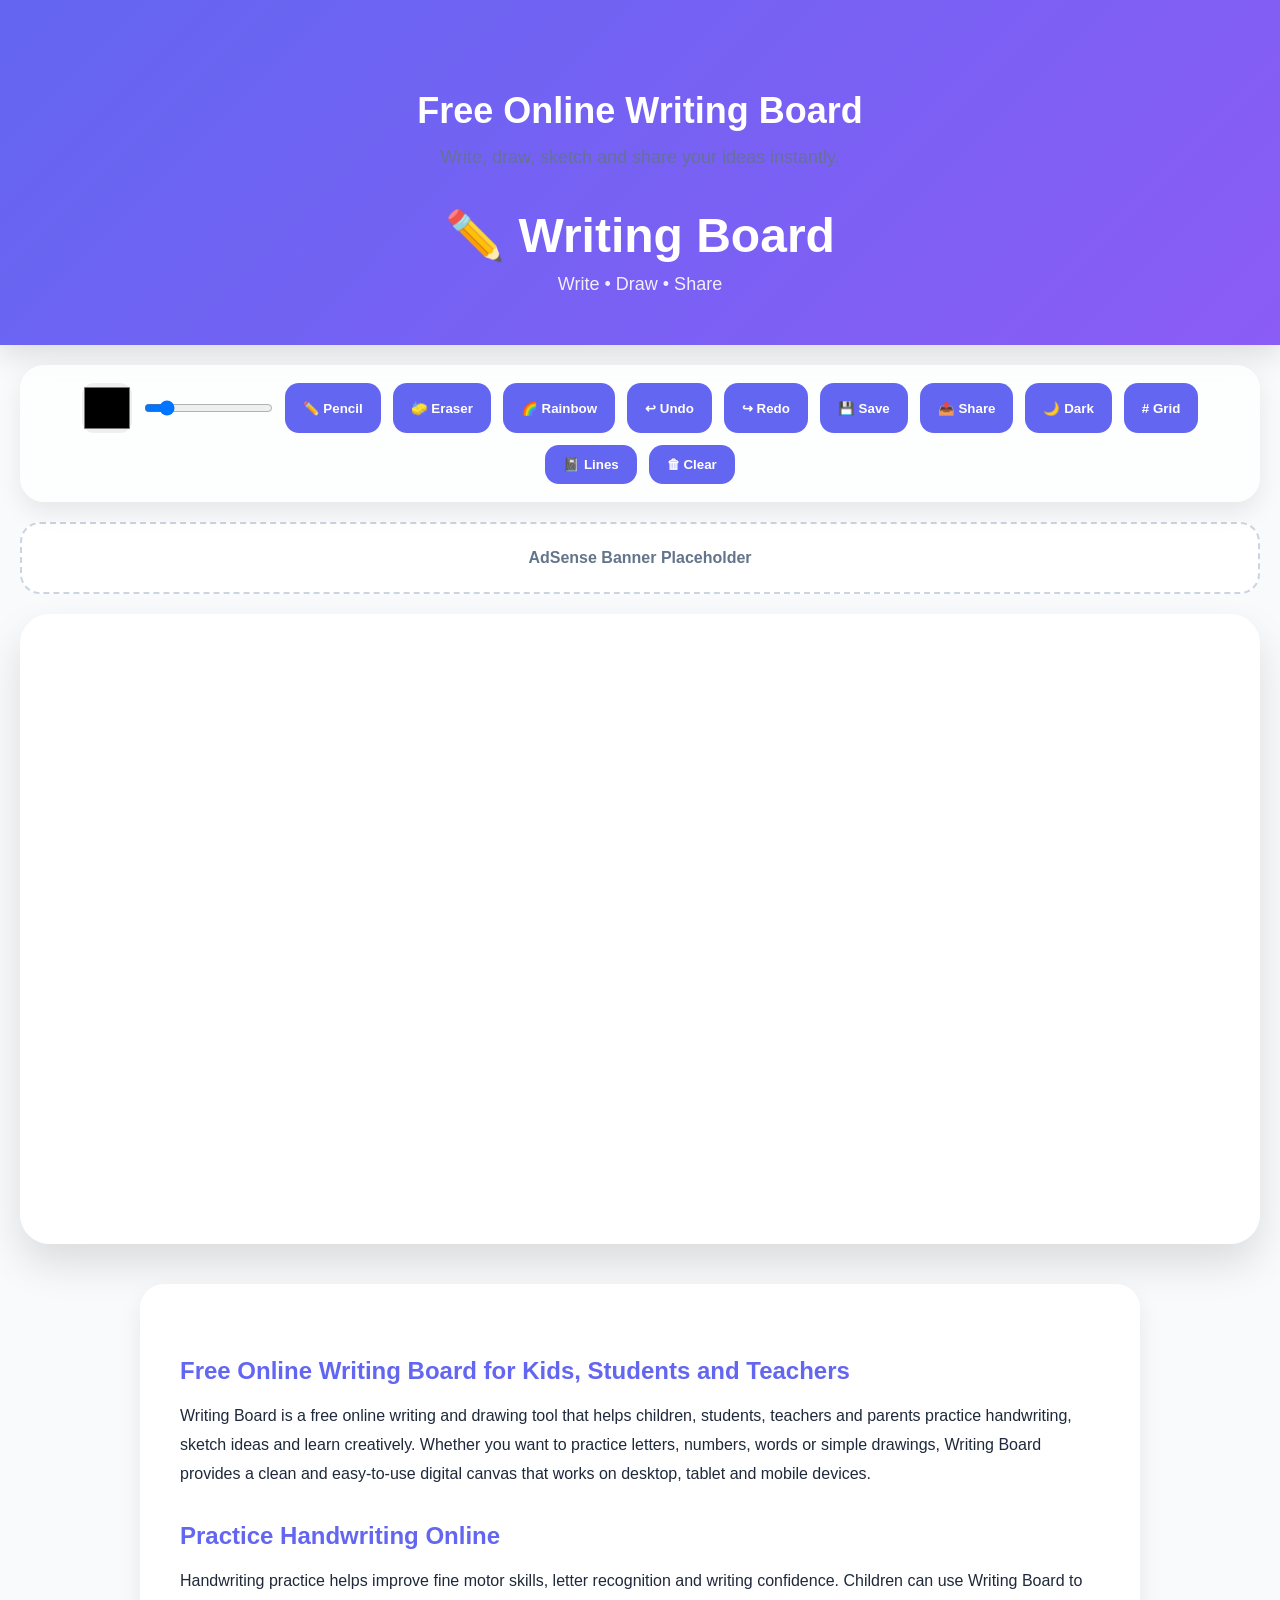
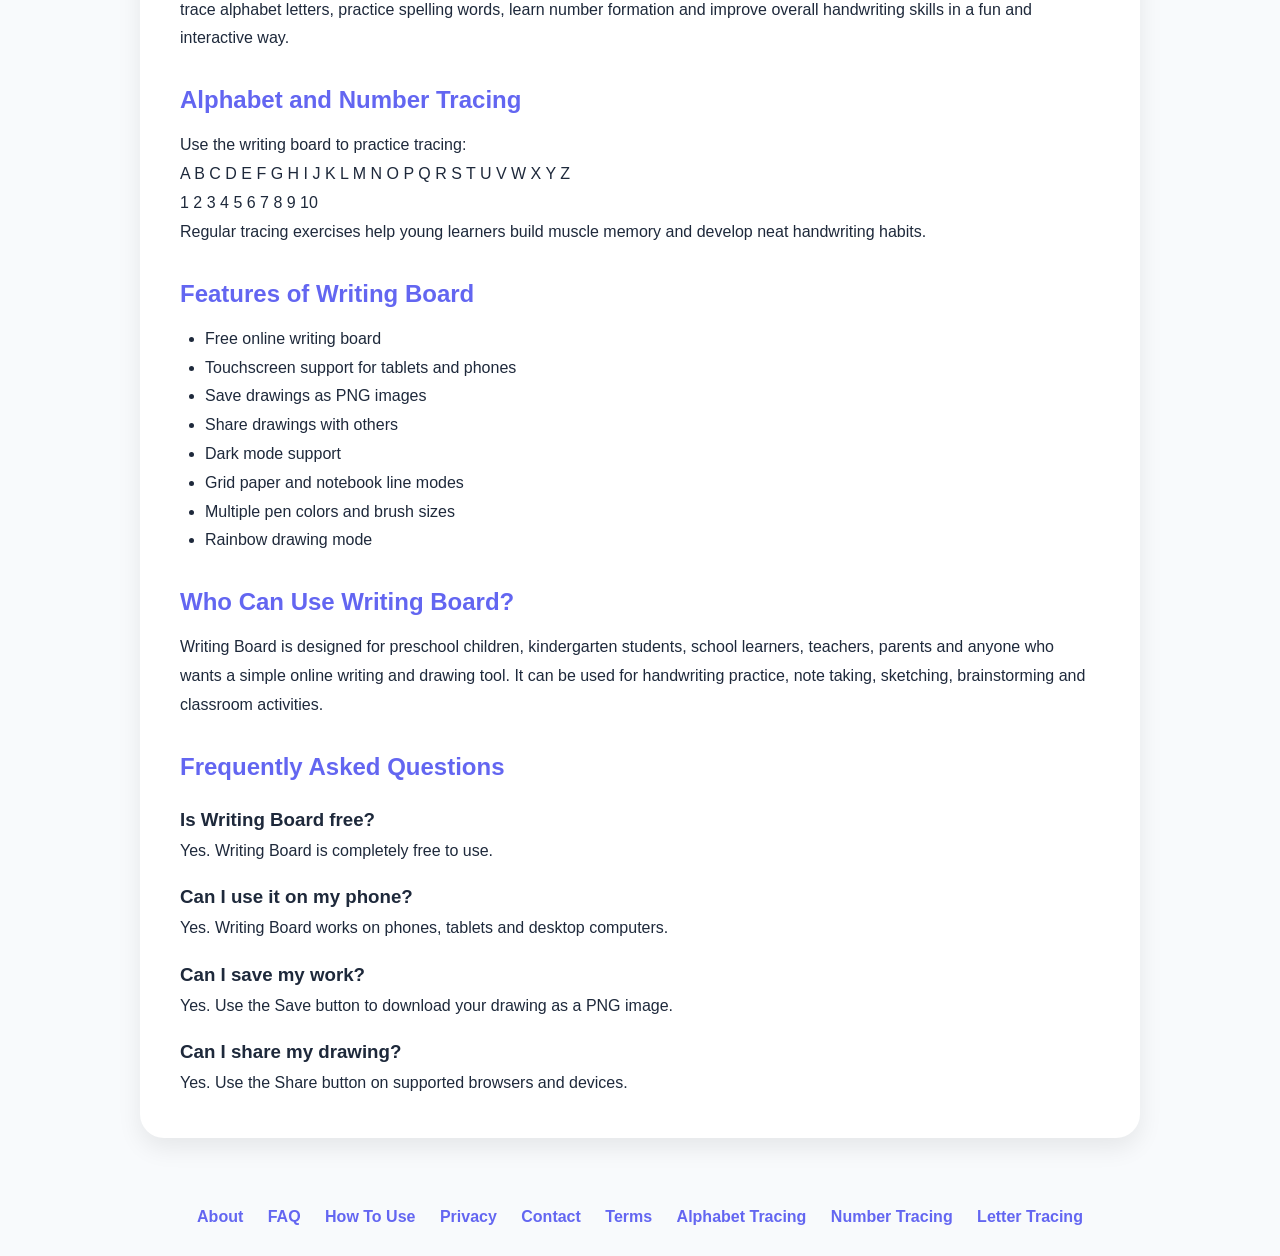
<file: index.html>
<!DOCTYPE html>
<html lang="en">
<head>
     <!-- Google Analytics -->
<script async src="https://www.googletagmanager.com/gtag/js?id=G-ABC123XYZ9"></script>

<script>
window.dataLayer = window.dataLayer || [];
function gtag(){dataLayer.push(arguments);}
gtag('js', new Date());

gtag('config', 'G-NNJSKDGJXG');
</script>
<script async src="https://pagead2.googlesyndication.com/pagead/js/adsbygoogle.js?client=ca-pub-2340172597893416"
     crossorigin="anonymous"></script>
<meta charset="UTF-8">
<meta name="viewport" content="width=device-width, initial-scale=1.0">
<meta name="google-site-verification" content="EezUVL0biEJZZ7mpiuoZULSgtuQbt0Uj3b7gkL1ntqY" />
<title>Writing Board</title>
<link rel="stylesheet" href="style.css">
</head>

<body>

<header class="header">
    <section class="hero">

<h2>
Free Online Writing Board
</h2>

<p>
Write, draw, sketch and share
your ideas instantly.
</p>

</section>
    <h1>✏️ Writing Board</h1>
    <p>Write • Draw • Share</p>
</header>

<div class="toolbar">

    <input type="color" id="colorPicker" value="#000000">

    <input type="range"
           id="brushSize"
           min="1"
           max="30"
           value="5">

    <button id="pencilBtn">✏️ Pencil</button>
    <button id="eraserBtn">🧽 Eraser</button>
    <button id="rainbowBtn">🌈 Rainbow</button>

    <button id="undoBtn">↩ Undo</button>
    <button id="redoBtn">↪ Redo</button>

    <button id="saveBtn">💾 Save</button>
    <button id="shareBtn">📤 Share</button>

    <button id="darkBtn">🌙 Dark</button>
    <button id="gridBtn"># Grid</button>
    <button id="lineBtn">📓 Lines</button>

    <button id="clearBtn">🗑 Clear</button>

</div>

<div class="ad-box">
    AdSense Banner Placeholder
</div>

<div class="canvas-wrapper">
    <canvas id="canvas"></canvas>
</div>
    <section class="content">

<h2>Free Online Writing Board for Kids, Students and Teachers</h2>

<p>
Writing Board is a free online writing and drawing tool that helps children, students, teachers and parents practice handwriting, sketch ideas and learn creatively. Whether you want to practice letters, numbers, words or simple drawings, Writing Board provides a clean and easy-to-use digital canvas that works on desktop, tablet and mobile devices.
</p>

<h2>Practice Handwriting Online</h2>

<p>
Handwriting practice helps improve fine motor skills, letter recognition and writing confidence. Children can use Writing Board to trace alphabet letters, practice spelling words, learn number formation and improve overall handwriting skills in a fun and interactive way.
</p>

<h2>Alphabet and Number Tracing</h2>

<p>
Use the writing board to practice tracing:
</p>

<p>
A B C D E F G H I J K L M N O P Q R S T U V W X Y Z
</p>

<p>
1 2 3 4 5 6 7 8 9 10
</p>

<p>
Regular tracing exercises help young learners build muscle memory and develop neat handwriting habits.
</p>

<h2>Features of Writing Board</h2>

<ul>
<li>Free online writing board</li>
<li>Touchscreen support for tablets and phones</li>
<li>Save drawings as PNG images</li>
<li>Share drawings with others</li>
<li>Dark mode support</li>
<li>Grid paper and notebook line modes</li>
<li>Multiple pen colors and brush sizes</li>
<li>Rainbow drawing mode</li>
</ul>

<h2>Who Can Use Writing Board?</h2>

<p>
Writing Board is designed for preschool children, kindergarten students, school learners, teachers, parents and anyone who wants a simple online writing and drawing tool. It can be used for handwriting practice, note taking, sketching, brainstorming and classroom activities.
</p>

<h2>Frequently Asked Questions</h2>

<h3>Is Writing Board free?</h3>
<p>Yes. Writing Board is completely free to use.</p>

<h3>Can I use it on my phone?</h3>
<p>Yes. Writing Board works on phones, tablets and desktop computers.</p>

<h3>Can I save my work?</h3>
<p>Yes. Use the Save button to download your drawing as a PNG image.</p>

<h3>Can I share my drawing?</h3>
<p>Yes. Use the Share button on supported browsers and devices.</p>

</section>

<footer>
    <a href="about.html">About</a>
    <a href="faq.html">FAQ</a>
    <a href="how-to-use.html">How To Use</a>
    <a href="privacy.html">Privacy</a>
    <a href="contact.html">Contact</a>
    <a href="terms.html">Terms</a>
    <a href="alphabet-tracing.html">Alphabet Tracing</a>

<a href="number-tracing.html">Number Tracing</a>

<a href="letter-tracing.html">Letter Tracing</a>
</footer>

<script src="script.js"></script>

</body>
</html>
</file>
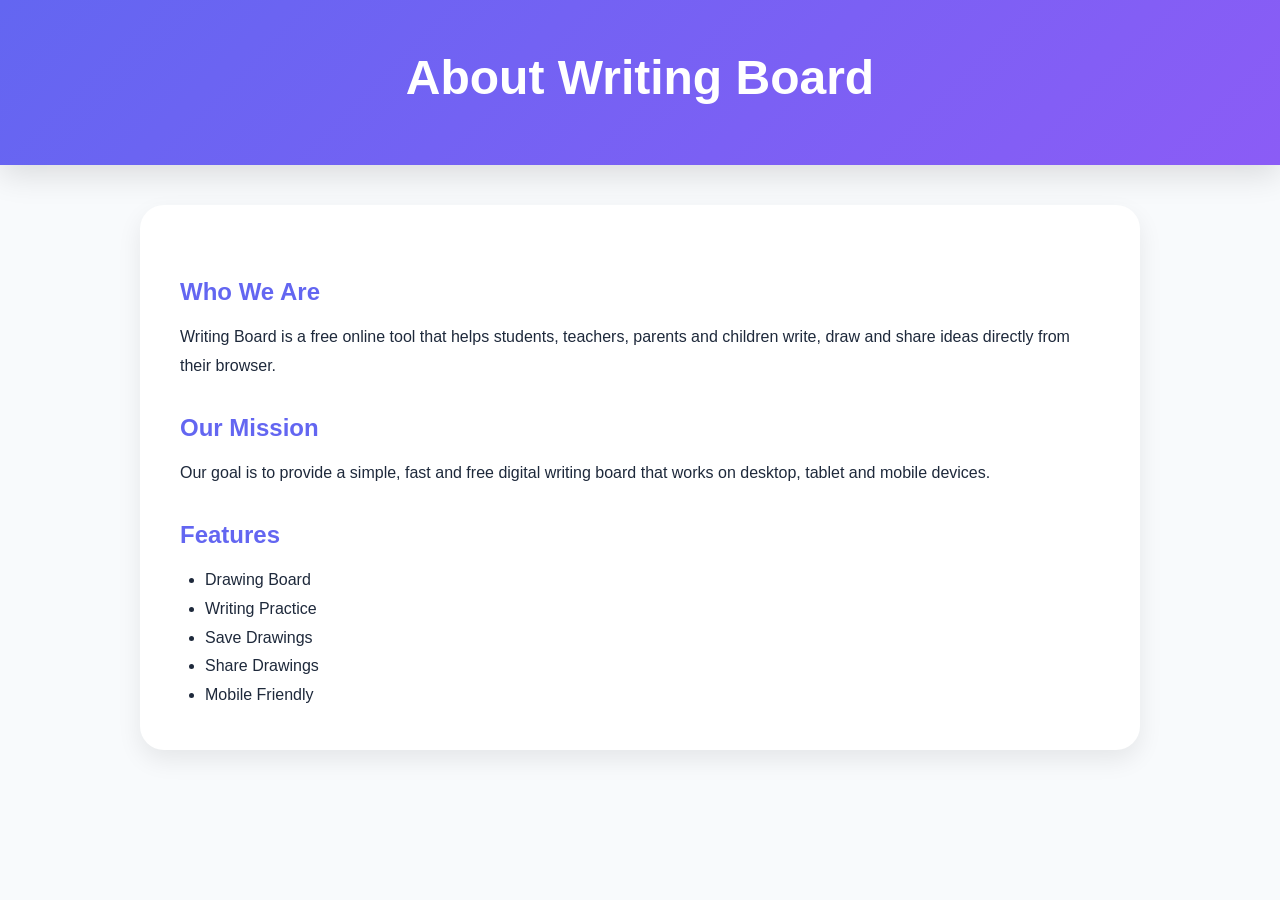
<file: about.html>
<!DOCTYPE html>
<html lang="en">
<head>
<script async src="https://www.googletagmanager.com/gtag/js?id=G-XXXXXXXXXX"></script>
<script>
window.dataLayer = window.dataLayer || [];
function gtag(){dataLayer.push(arguments);}
gtag('js', new Date());

gtag('config', 'G-NNJSKDGJXG');
</script>
<meta charset="UTF-8">
<meta name="viewport" content="width=device-width, initial-scale=1.0">
<title>About - Writing Board</title>
<link rel="stylesheet" href="style.css">
</head>

<body>

<header class="header">
<h1>About Writing Board</h1>
</header>

<div class="content">

<h2>Who We Are</h2>

<p>
Writing Board is a free online tool that helps students,
teachers, parents and children write, draw and share ideas
directly from their browser.
</p>

<h2>Our Mission</h2>

<p>
Our goal is to provide a simple, fast and free digital writing
board that works on desktop, tablet and mobile devices.
</p>

<h2>Features</h2>

<ul>
<li>Drawing Board</li>
<li>Writing Practice</li>
<li>Save Drawings</li>
<li>Share Drawings</li>
<li>Mobile Friendly</li>
</ul>

</div>

</body>
</html>
</file>
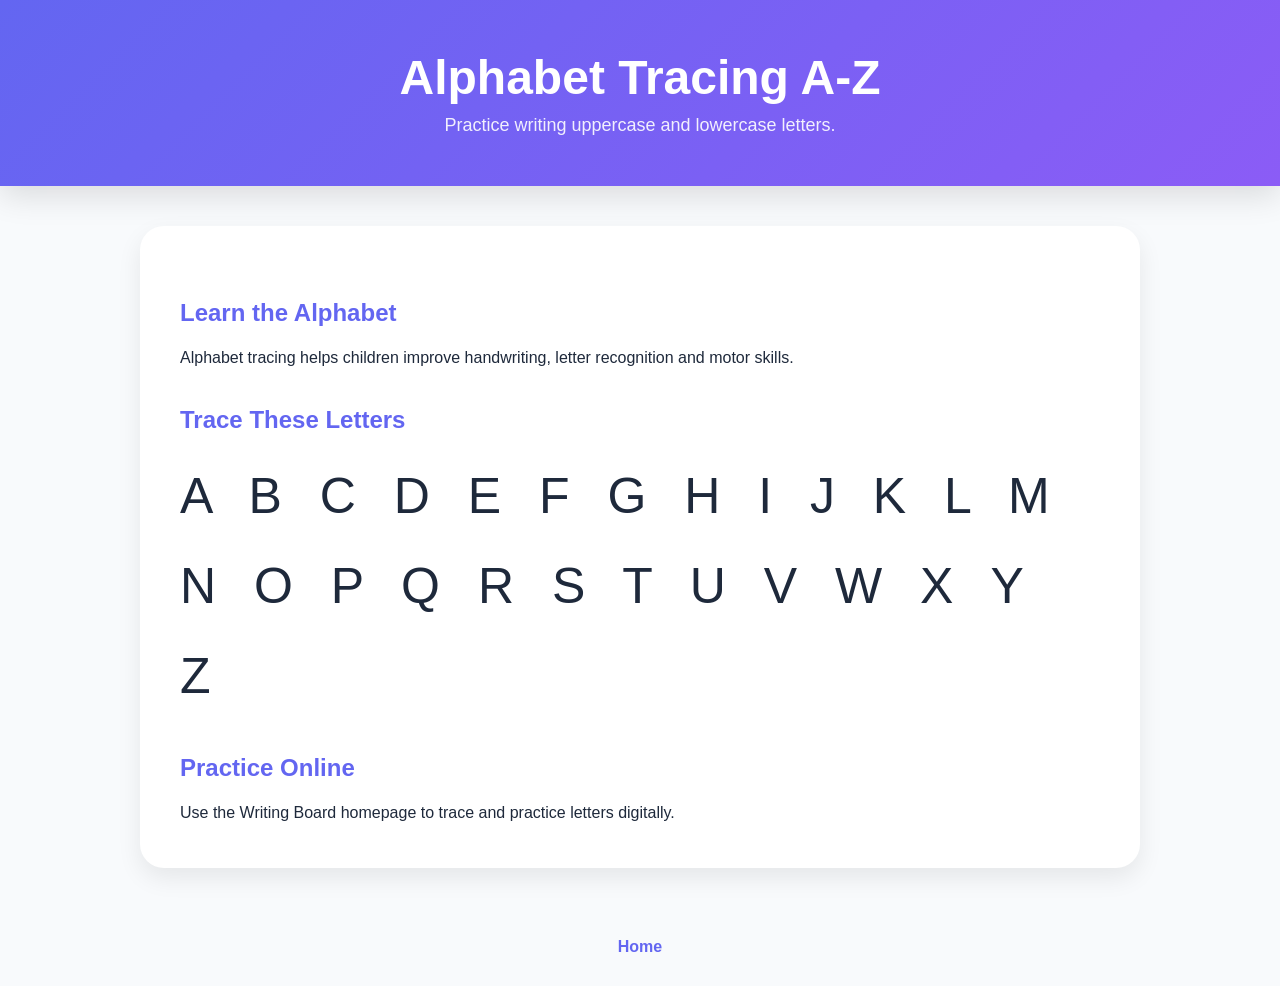
<file: alphabet-tracing.html>
<!DOCTYPE html>
<html lang="en">
<head>
<script async src="https://www.googletagmanager.com/gtag/js?id=G-XXXXXXXXXX"></script>
<script>
  window.dataLayer = window.dataLayer || [];
  function gtag(){dataLayer.push(arguments);}
  gtag('js', new Date());

  gtag('config', 'G-NNJSKDGJXG');
</script>

<script async src="https://www.googletagmanager.com/gtag/js?id=G-XXXXXXXXXX"></script>
<script>
window.dataLayer = window.dataLayer || [];
function gtag(){dataLayer.push(arguments);}
gtag('js', new Date());

gtag('config', 'G-NNJSKDGJXG');
</script>
<meta charset="UTF-8">
<meta name="viewport" content="width=device-width, initial-scale=1.0">

<title>Alphabet Tracing Worksheets A-Z | Writing Board</title>

<meta name="description"
content="Practice alphabet tracing online from A to Z. Free handwriting and letter tracing activities for kids and students.">

<link rel="stylesheet" href="style.css">
</head>

<body>

<header class="header">
<h1>Alphabet Tracing A-Z</h1>
<p>Practice writing uppercase and lowercase letters.</p>
</header>

<div class="content">

<h2>Learn the Alphabet</h2>

<p>
Alphabet tracing helps children improve handwriting,
letter recognition and motor skills.
</p>

<h2>Trace These Letters</h2>

<p style="font-size:50px; letter-spacing:12px;">
A B C D E F G H I J K L M
</p>

<p style="font-size:50px; letter-spacing:12px;">
N O P Q R S T U V W X Y Z
</p>

<h2>Practice Online</h2>

<p>
Use the Writing Board homepage to trace and practice
letters digitally.
</p>

</div>

<footer>
<a href="index.html">Home</a>
</footer>

</body>
</html>
</file>
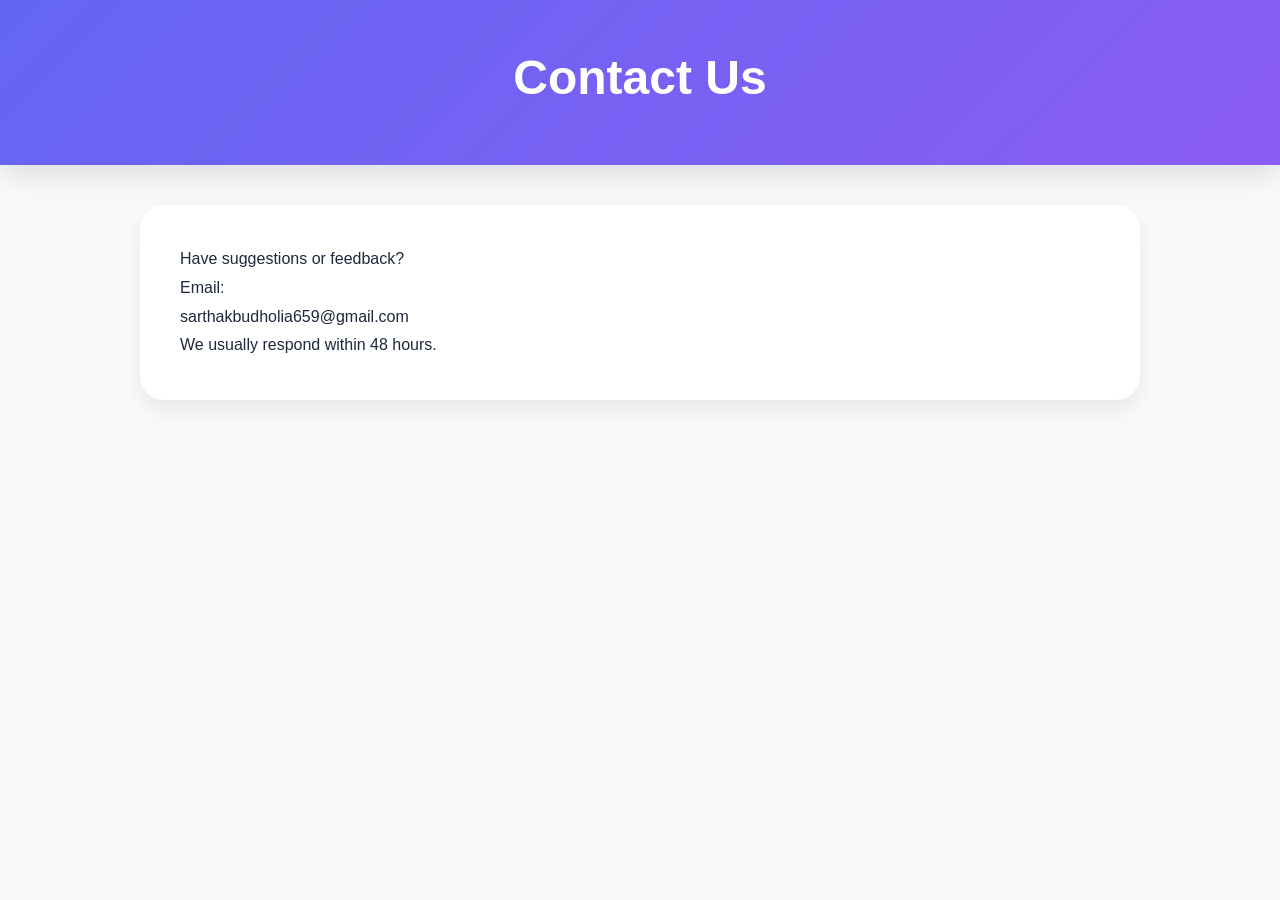
<file: contact.html>
<!DOCTYPE html>
<html lang="en">
<head>
  <script async src="https://www.googletagmanager.com/gtag/js?id=G-XXXXXXXXXX"></script>
<script>
  window.dataLayer = window.dataLayer || [];
  function gtag(){dataLayer.push(arguments);}
  gtag('js', new Date());

  gtag('config', 'G-NNJSKDGJXG');
</script>

<meta charset="UTF-8">
<meta name="viewport" content="width=device-width, initial-scale=1.0">
<title>Contact - Writing Board</title>
<link rel="stylesheet" href="style.css">
</head>

<body>

<header class="header">
<h1>Contact Us</h1>
</header>

<div class="content">

<p>
Have suggestions or feedback?
</p>

<p>
Email:
</p>

<p>
sarthakbudholia659@gmail.com
</p>

<p>
We usually respond within 48 hours.
</p>

</div>

</body>
</html>
</file>
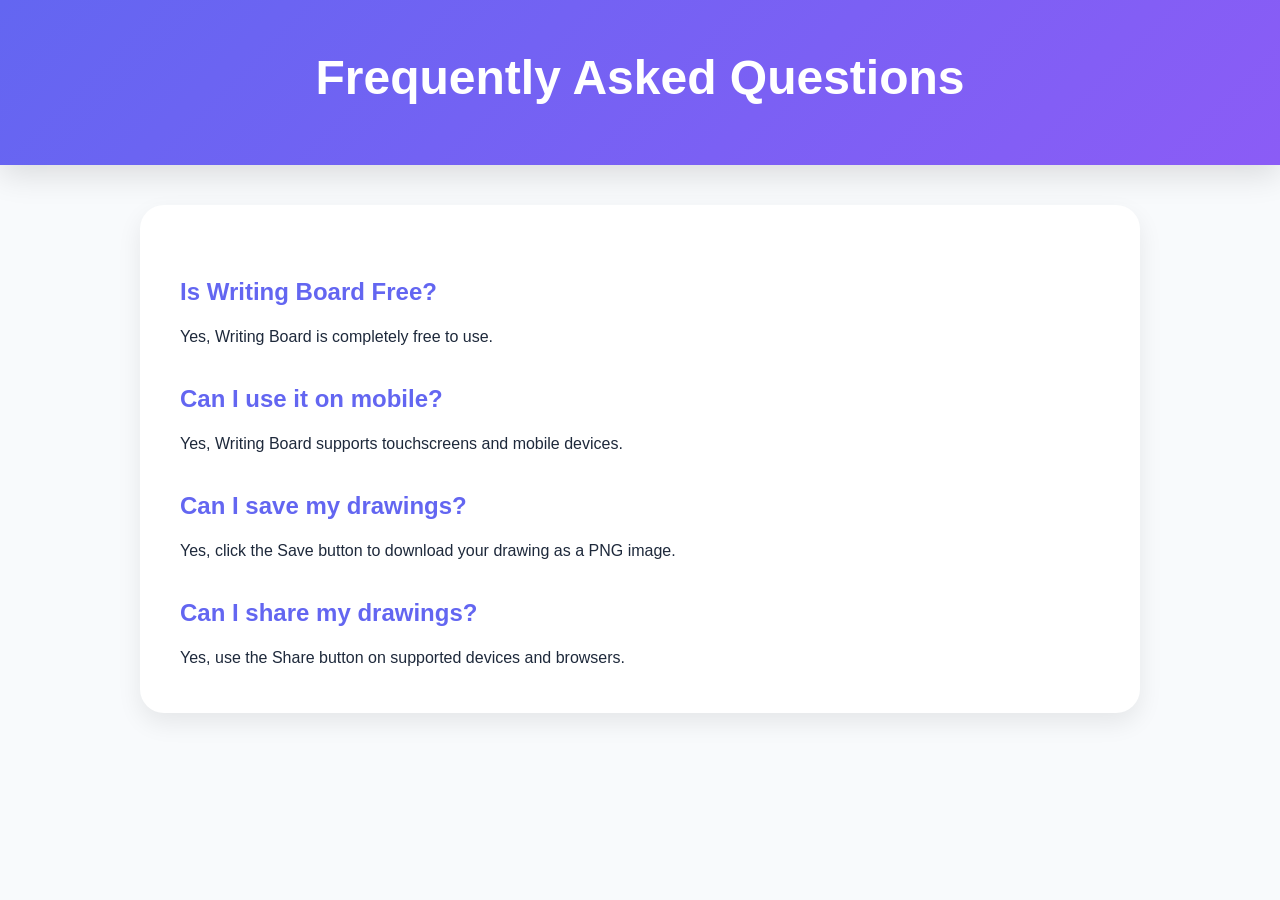
<file: faq.html>
<!DOCTYPE html>
<html lang="en">
<head>
 <script async src="https://www.googletagmanager.com/gtag/js?id=G-XXXXXXXXXX"></script>
<script>
  window.dataLayer = window.dataLayer || [];
  function gtag(){dataLayer.push(arguments);}
  gtag('js', new Date());

  gtag('config', 'G-NNJSKDGJXG');
</script>

<meta charset="UTF-8">
<meta name="viewport" content="width=device-width, initial-scale=1.0">
<title>FAQ - Writing Board</title>
<link rel="stylesheet" href="style.css">
</head>

<body>

<header class="header">
<h1>Frequently Asked Questions</h1>
</header>

<div class="content">

<h2>Is Writing Board Free?</h2>
<p>Yes, Writing Board is completely free to use.</p>

<h2>Can I use it on mobile?</h2>
<p>Yes, Writing Board supports touchscreens and mobile devices.</p>

<h2>Can I save my drawings?</h2>
<p>Yes, click the Save button to download your drawing as a PNG image.</p>

<h2>Can I share my drawings?</h2>
<p>Yes, use the Share button on supported devices and browsers.</p>

</div>

</body>
</html>
</file>
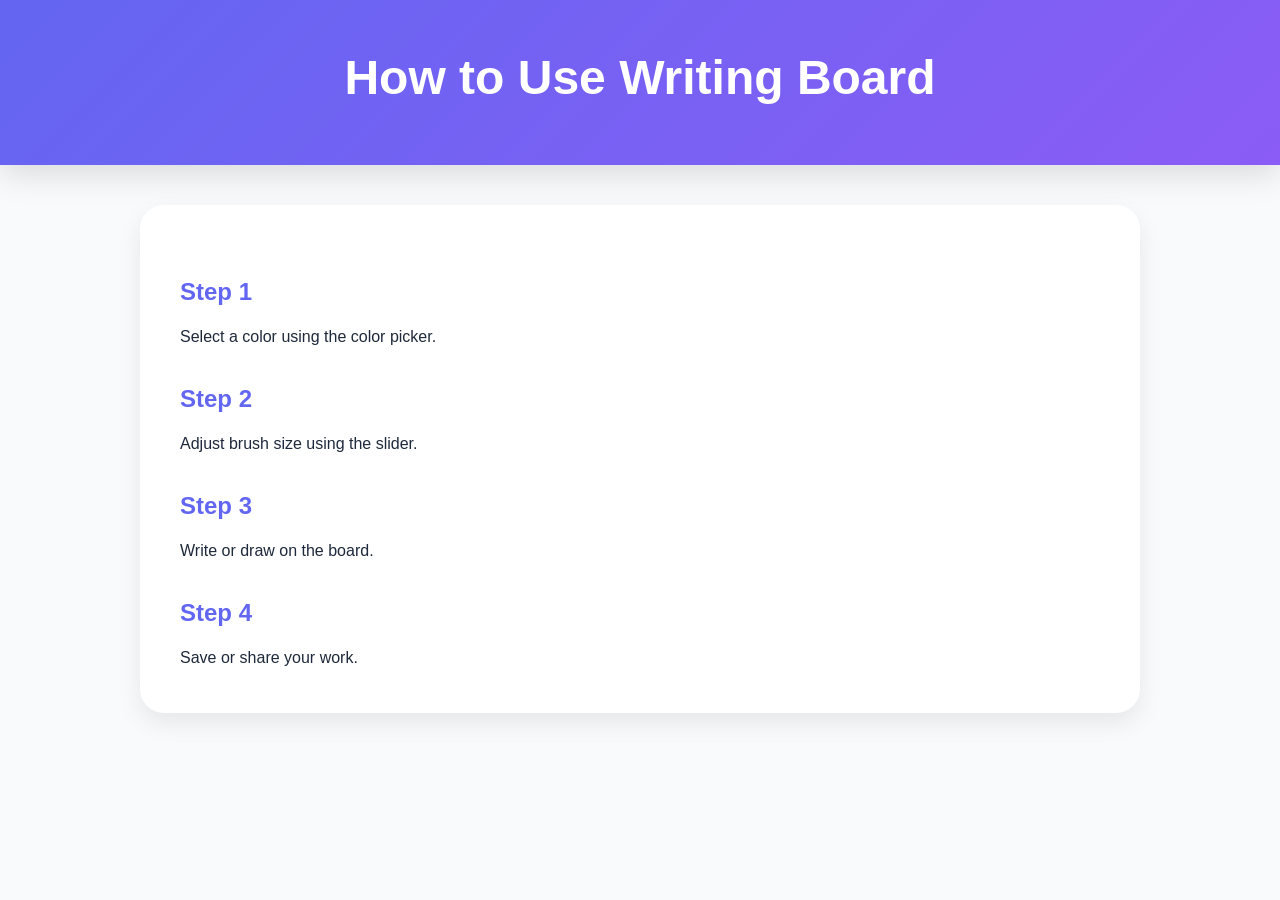
<file: how-to-use.html>
<!DOCTYPE html>
<html lang="en">
<head>
 <script async src="https://www.googletagmanager.com/gtag/js?id=G-XXXXXXXXXX"></script>
<script>
  window.dataLayer = window.dataLayer || [];
  function gtag(){dataLayer.push(arguments);}
  gtag('js', new Date());

  gtag('config', 'G-NNJSKDGJXG');
</script>

<meta charset="UTF-8">
<meta name="viewport" content="width=device-width, initial-scale=1.0">
<title>How to Use Writing Board</title>
<link rel="stylesheet" href="style.css">
</head>

<body>

<header class="header">
<h1>How to Use Writing Board</h1>
</header>

<div class="content">

<h2>Step 1</h2>
<p>Select a color using the color picker.</p>

<h2>Step 2</h2>
<p>Adjust brush size using the slider.</p>

<h2>Step 3</h2>
<p>Write or draw on the board.</p>

<h2>Step 4</h2>
<p>Save or share your work.</p>

</div>

</body>
</html>
</file>
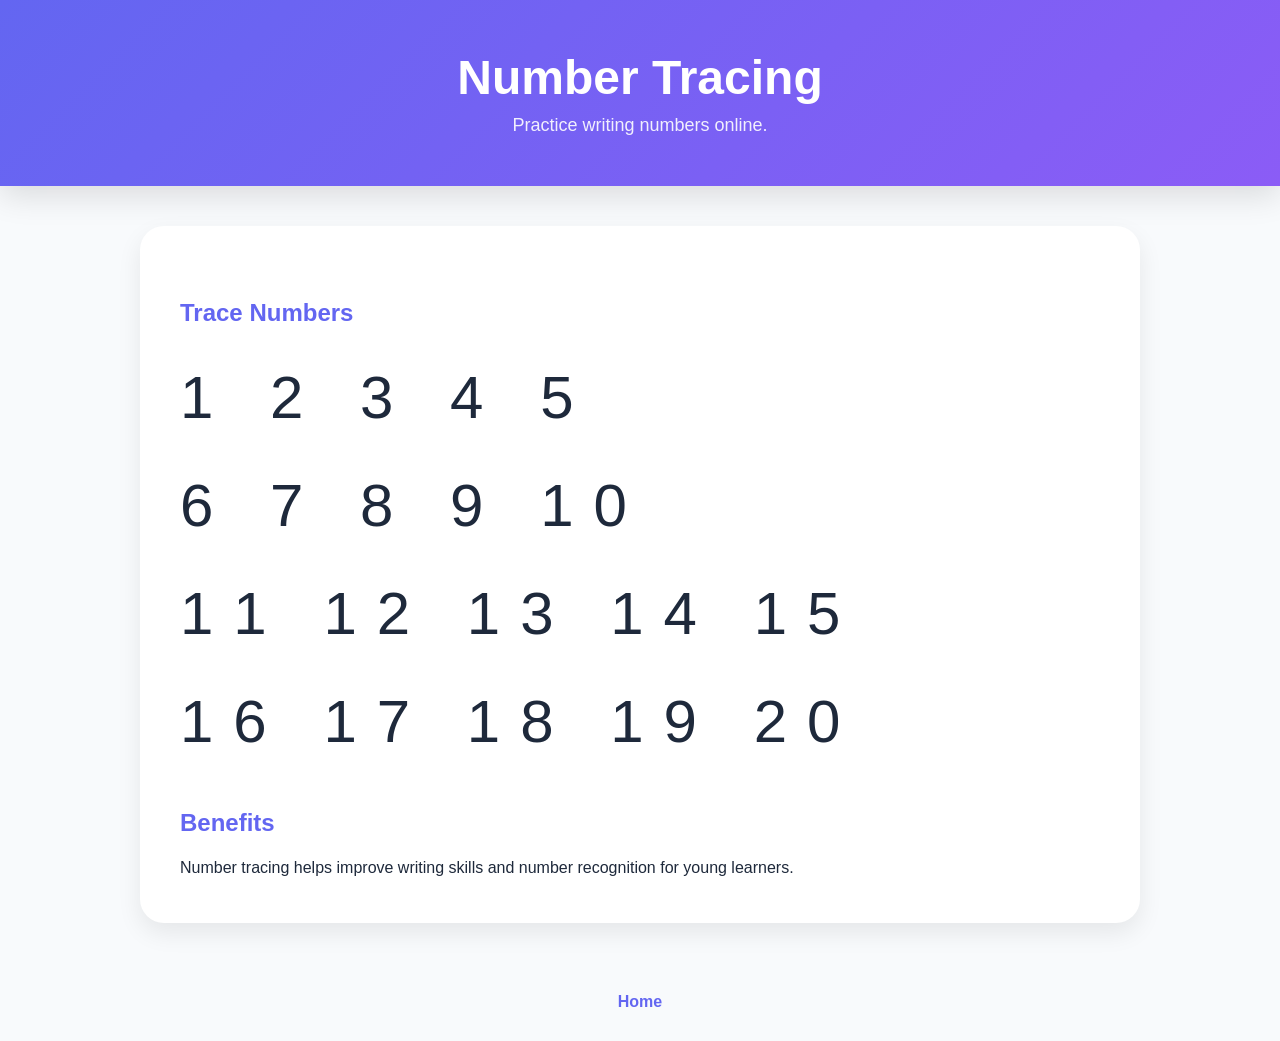
<file: letter-tracing.html>
<!DOCTYPE html>
<html lang="en">
<head>
<script async src="https://www.googletagmanager.com/gtag/js?id=G-XXXXXXXXXX"></script>
<script>
  window.dataLayer = window.dataLayer || [];
  function gtag(){dataLayer.push(arguments);}
  gtag('js', new Date());

  gtag('config', 'G-NNJSKDGJXG');
</script>

<meta charset="UTF-8">
<meta name="viewport" content="width=device-width, initial-scale=1.0">

<title>Number Tracing 1-20 | Writing Board</title>

<meta name="description"
content="Practice tracing numbers from 1 to 20 online. Improve number recognition and handwriting skills.">

<link rel="stylesheet" href="style.css">
</head>

<body>

<header class="header">
<h1>Number Tracing</h1>
<p>Practice writing numbers online.</p>
</header>

<div class="content">

<h2>Trace Numbers</h2>

<p style="font-size:60px; letter-spacing:20px;">
1 2 3 4 5
</p>

<p style="font-size:60px; letter-spacing:20px;">
6 7 8 9 10
</p>

<p style="font-size:60px; letter-spacing:20px;">
11 12 13 14 15
</p>

<p style="font-size:60px; letter-spacing:20px;">
16 17 18 19 20
</p>

<h2>Benefits</h2>

<p>
Number tracing helps improve writing skills and number
recognition for young learners.
</p>

</div>

<footer>
<a href="index.html">Home</a>
</footer>

</body>
</html>
</file>
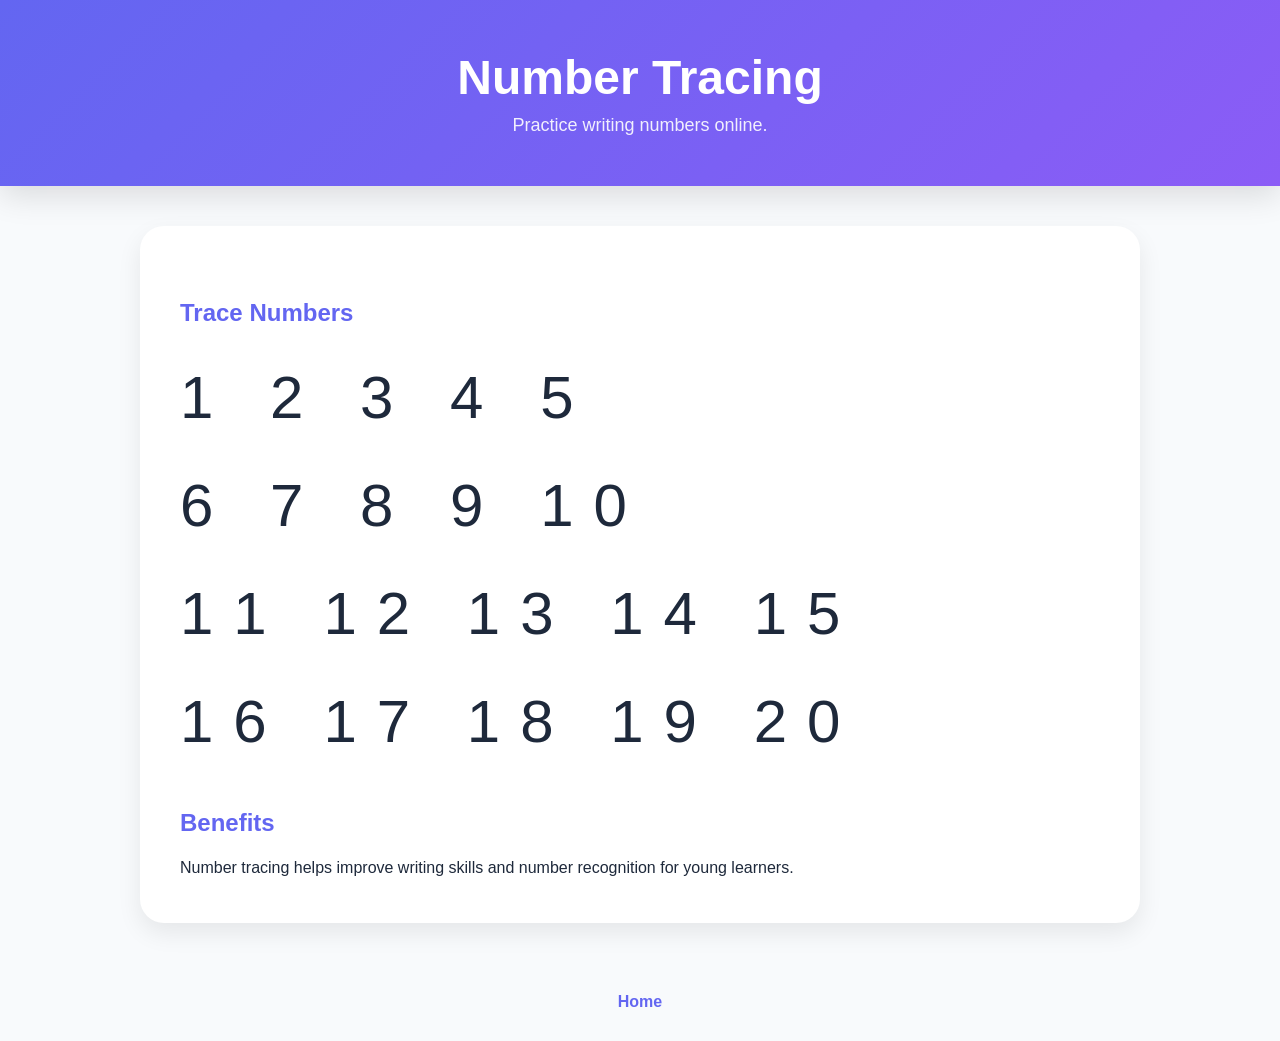
<file: number-tracing.html>
<!DOCTYPE html>
<html lang="en">
<head>
  <script async src="https://www.googletagmanager.com/gtag/js?id=G-XXXXXXXXXX"></script>
<script>
  window.dataLayer = window.dataLayer || [];
  function gtag(){dataLayer.push(arguments);}
  gtag('js', new Date());

  gtag('config', 'G-NNJSKDGJXG');
</script>

<meta charset="UTF-8">
<meta name="viewport" content="width=device-width, initial-scale=1.0">

<title>Number Tracing 1-20 | Writing Board</title>

<meta name="description"
content="Practice tracing numbers from 1 to 20 online. Improve number recognition and handwriting skills.">

<link rel="stylesheet" href="style.css">
</head>

<body>

<header class="header">
<h1>Number Tracing</h1>
<p>Practice writing numbers online.</p>
</header>

<div class="content">

<h2>Trace Numbers</h2>

<p style="font-size:60px; letter-spacing:20px;">
1 2 3 4 5
</p>

<p style="font-size:60px; letter-spacing:20px;">
6 7 8 9 10
</p>

<p style="font-size:60px; letter-spacing:20px;">
11 12 13 14 15
</p>

<p style="font-size:60px; letter-spacing:20px;">
16 17 18 19 20
</p>

<h2>Benefits</h2>

<p>
Number tracing helps improve writing skills and number
recognition for young learners.
</p>

</div>

<footer>
<a href="index.html">Home</a>
</footer>

</body>
</html>
</file>
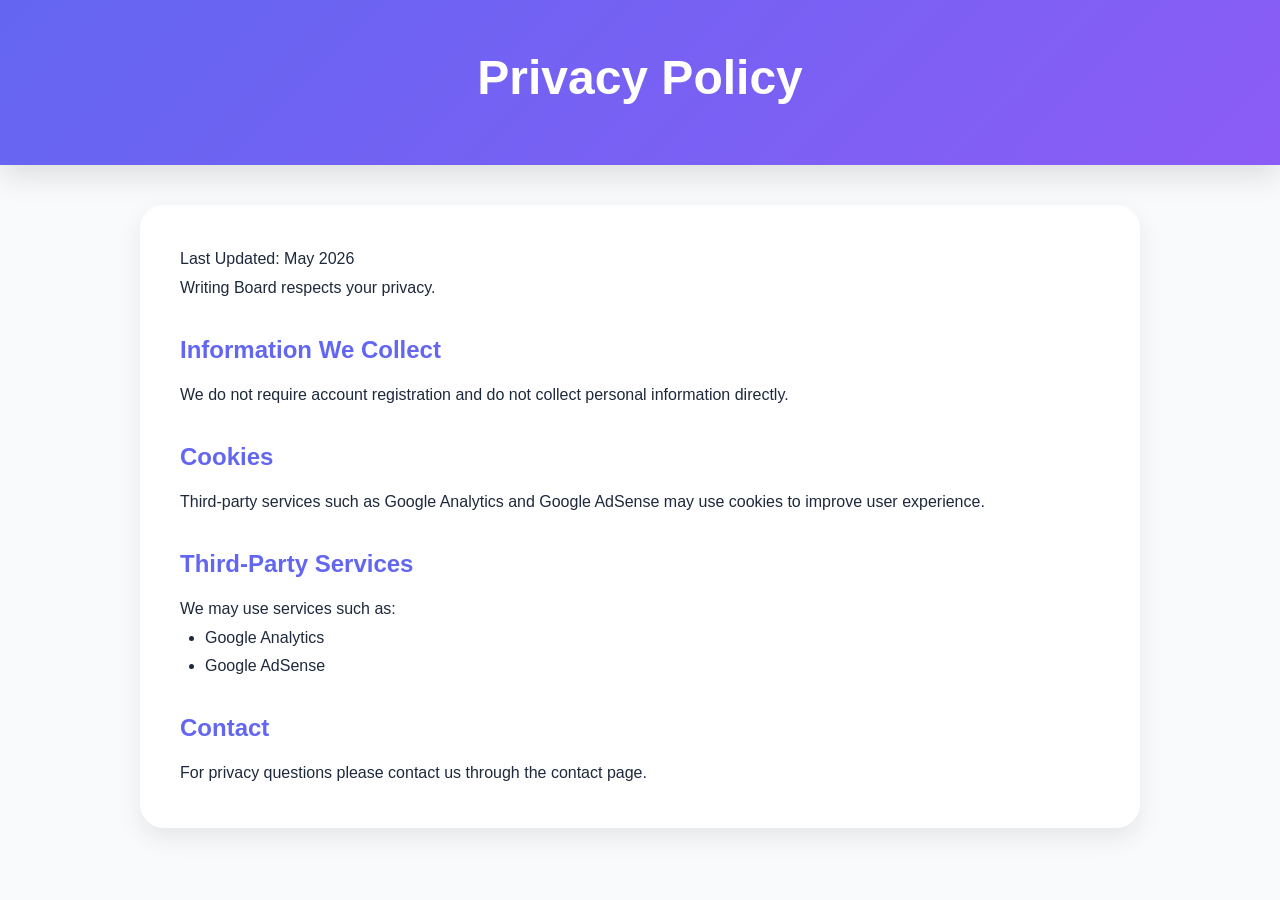
<file: privacy.html>
<!DOCTYPE html>
<html lang="en">
<head>
  <script async src="https://www.googletagmanager.com/gtag/js?id=G-XXXXXXXXXX"></script>
<script>
  window.dataLayer = window.dataLayer || [];
  function gtag(){dataLayer.push(arguments);}
  gtag('js', new Date());

  gtag('config', 'G-NNJSKDGJXG');
</script>

<meta charset="UTF-8">
<meta name="viewport" content="width=device-width, initial-scale=1.0">
<title>Privacy Policy - Writing Board</title>
<link rel="stylesheet" href="style.css">
</head>

<body>

<header class="header">
<h1>Privacy Policy</h1>
</header>

<div class="content">

<p>
Last Updated: May 2026
</p>

<p>
Writing Board respects your privacy.
</p>

<h2>Information We Collect</h2>

<p>
We do not require account registration and do not collect
personal information directly.
</p>

<h2>Cookies</h2>

<p>
Third-party services such as Google Analytics and Google
AdSense may use cookies to improve user experience.
</p>

<h2>Third-Party Services</h2>

<p>
We may use services such as:
</p>

<ul>
<li>Google Analytics</li>
<li>Google AdSense</li>
</ul>

<h2>Contact</h2>

<p>
For privacy questions please contact us through the contact page.
</p>

</div>

</body>
</html>
</file>
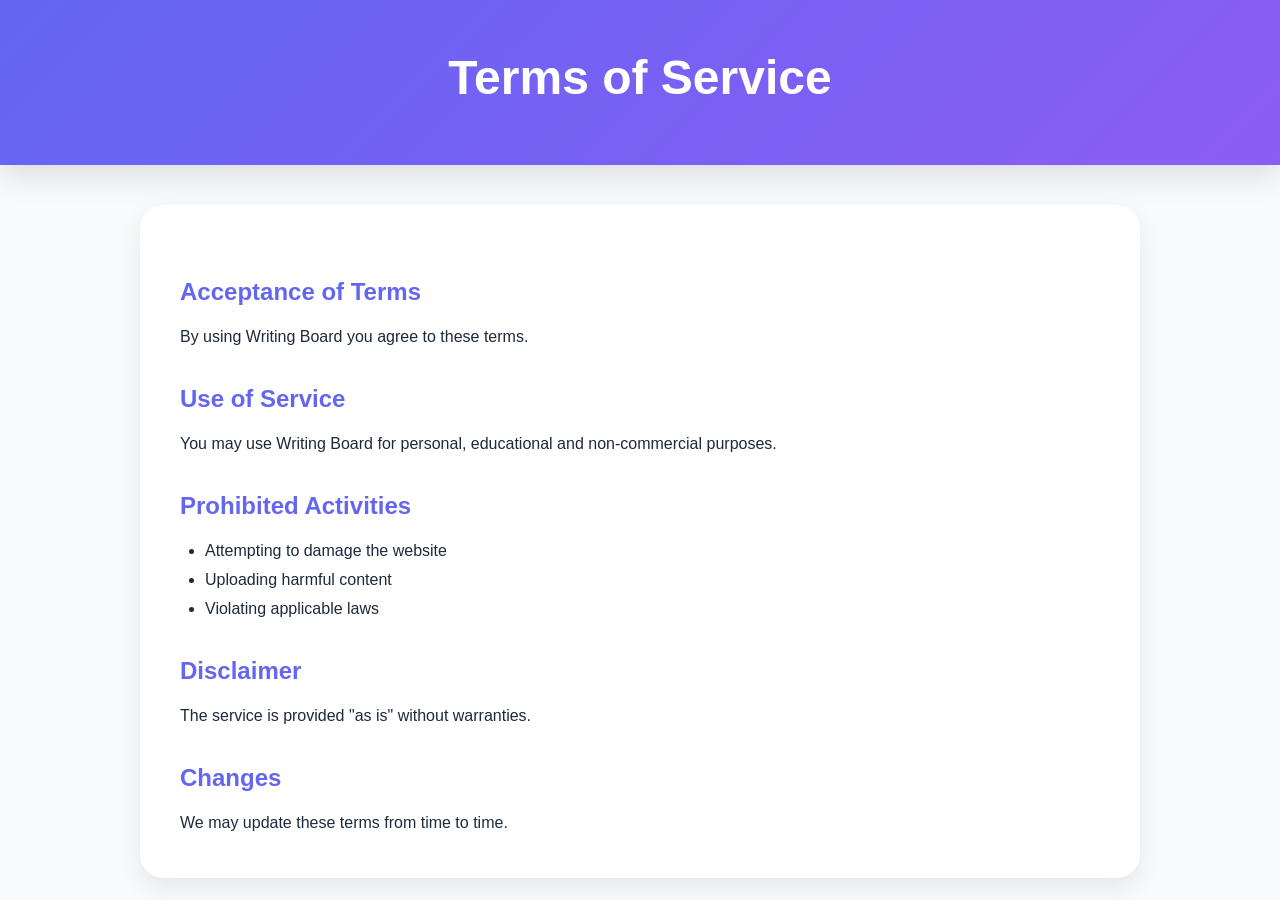
<file: terms.html>
<!DOCTYPE html>
<html lang="en">
<head>
  <script async src="https://www.googletagmanager.com/gtag/js?id=G-XXXXXXXXXX"></script>
<script>
  window.dataLayer = window.dataLayer || [];
  function gtag(){dataLayer.push(arguments);}
  gtag('js', new Date());

  gtag('config', 'G-NNJSKDGJXG');
</script>

<meta charset="UTF-8">
<meta name="viewport" content="width=device-width, initial-scale=1.0">
<title>Terms of Service - Writing Board</title>
<link rel="stylesheet" href="style.css">
</head>

<body>

<header class="header">
<h1>Terms of Service</h1>
</header>

<div class="content">

<h2>Acceptance of Terms</h2>

<p>
By using Writing Board you agree to these terms.
</p>

<h2>Use of Service</h2>

<p>
You may use Writing Board for personal, educational and
non-commercial purposes.
</p>

<h2>Prohibited Activities</h2>

<ul>
<li>Attempting to damage the website</li>
<li>Uploading harmful content</li>
<li>Violating applicable laws</li>
</ul>

<h2>Disclaimer</h2>

<p>
The service is provided "as is" without warranties.
</p>

<h2>Changes</h2>

<p>
We may update these terms from time to time.
</p>

</div>

</body>
</html>
</file>
<file: style.css>
/* =========================
   ROOT COLORS
========================= */

:root{
    --primary:#6366f1;
    --secondary:#8b5cf6;
    --success:#10b981;
    --danger:#ef4444;
    --background:#f8fafc;
    --card:#ffffff;
    --text:#1e293b;
}

/* =========================
   RESET
========================= */

*{
    margin:0;
    padding:0;
    box-sizing:border-box;
}

body{
    font-family:
    Inter,
    Arial,
    sans-serif;

    background:
    var(--background);

    color:
    var(--text);

    min-height:100vh;
}

/* =========================
   HEADER
========================= */

.header{

    background:
    linear-gradient(
        135deg,
        #6366f1,
        #8b5cf6
    );

    color:white;

    text-align:center;

    padding:50px 20px;

    box-shadow:
    0 10px 30px rgba(0,0,0,.12);
}

.header h1{

    font-size:48px;

    margin-bottom:10px;
}

.header p{

    font-size:18px;

    opacity:.9;
}

/* =========================
   HERO SECTION
========================= */

.hero{

    text-align:center;

    padding:40px 20px;
}

.hero h2{

    font-size:36px;

    margin-bottom:15px;
}

.hero p{

    font-size:18px;

    color:#64748b;
}

/* =========================
   TOOLBAR
========================= */

.toolbar{

    margin:20px;

    padding:18px;

    border-radius:24px;

    background:
    rgba(255,255,255,.75);

    backdrop-filter:
    blur(16px);

    display:flex;

    flex-wrap:wrap;

    justify-content:center;

    gap:12px;

    box-shadow:
    0 10px 25px rgba(0,0,0,.08);
}

/* =========================
   BUTTONS
========================= */

button{

    border:none;

    border-radius:14px;

    padding:12px 18px;

    background:
    var(--primary);

    color:white;

    font-weight:600;

    cursor:pointer;

    transition:.25s;
}

button:hover{

    transform:
    translateY(-2px);

    box-shadow:
    0 8px 18px rgba(99,102,241,.35);
}

button:active{

    transform:scale(.96);
}

/* =========================
   INPUTS
========================= */

input[type="color"]{

    width:50px;
    height:50px;

    border:none;

    border-radius:12px;

    cursor:pointer;
}

input[type="range"]{

    cursor:pointer;
}

/* =========================
   AD BANNER
========================= */

.ad-box{

    margin:20px;

    padding:25px;

    border-radius:20px;

    text-align:center;

    background:white;

    border:
    2px dashed #cbd5e1;

    color:#64748b;

    font-weight:600;
}

/* =========================
   CANVAS CARD
========================= */

.canvas-wrapper{

    margin:20px;

    background:white;

    border-radius:30px;

    overflow:hidden;

    box-shadow:
    0 20px 40px rgba(0,0,0,.12);
}

canvas{

    width:100%;

    height:70vh;

    display:block;

    background:white;

    touch-action:none;
}

/* =========================
   FOOTER
========================= */

footer{

    text-align:center;

    padding:30px;
}

footer a{

    color:
    var(--primary);

    text-decoration:none;

    margin:0 10px;

    font-weight:600;
}

footer a:hover{

    text-decoration:underline;
}

/* =========================
   CONTENT PAGES
========================= */

.content{

    max-width:1000px;

    margin:40px auto;

    background:white;

    padding:40px;

    border-radius:24px;

    box-shadow:
    0 10px 25px rgba(0,0,0,.08);

    line-height:1.8;
}

.content h2{

    margin-top:20px;

    color:
    var(--primary);
}

.content ul{

    padding-left:25px;
}

/* =========================
   DARK MODE
========================= */

.dark{

    background:#0f172a;

    color:white;
}

.dark .toolbar{

    background:
    rgba(30,41,59,.85);
}

.dark .canvas-wrapper{

    background:#1e293b;
}

.dark canvas{

    background:#222;
}

.dark .content{

    background:#1e293b;

    color:white;
}

.dark footer a{

    color:#93c5fd;
}

/* =========================
   MOBILE
========================= */

@media(max-width:768px){

    .header h1{

        font-size:34px;
    }

    .hero h2{

        font-size:28px;
    }

    .toolbar{

        margin:10px;
    }

    button{

        padding:10px 14px;

        font-size:14px;
    }

    canvas{

        height:60vh;
    }

    .content{

        margin:15px;

        padding:20px;
    }
}
.content{
    max-width:1000px;
    margin:40px auto;
    padding:40px;
    background:white;
    border-radius:24px;
    box-shadow:0 10px 25px rgba(0,0,0,.08);
    line-height:1.8;
}

.content h2{
    color:#6366f1;
    margin-top:25px;
    margin-bottom:10px;
}

.content h3{
    margin-top:15px;
}

.content ul{
    padding-left:25px;
}
</file>
